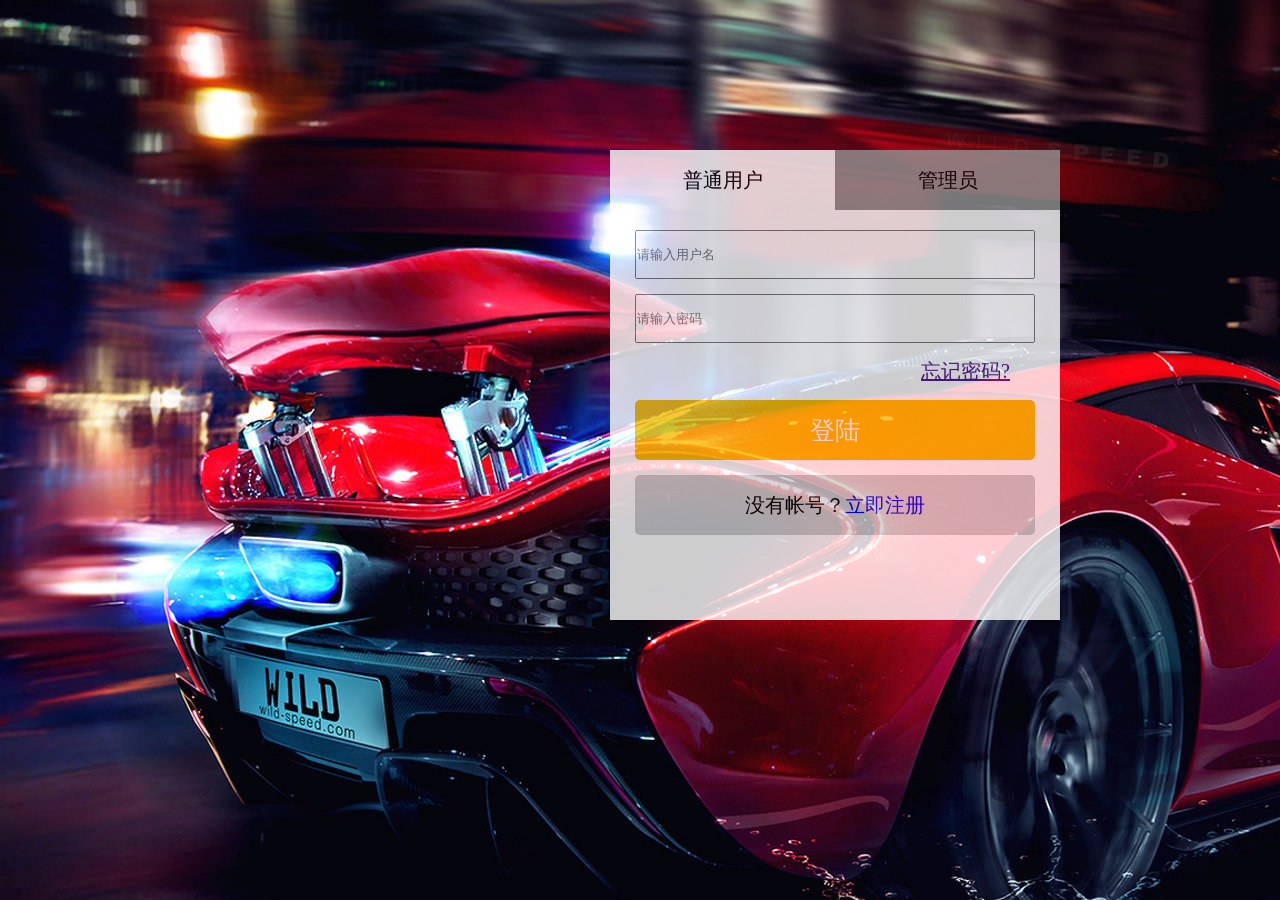
<file: target/car/index.html>
﻿<!DOCTYPE html>
<html lang="en">
<head>
    <meta charset="UTF-8">
    <title>登录</title>
    <style>

        * {
            margin: 0;
            padding: 0;
        }

        body {
            background-image: url("img/car.jpg");
            overflow:auto;
        }

        /*设置登陆区样式*/
        #login {
            width: 450px;
            height: 470px;
            background-color: white;
            margin-top: 150px;
            float: right;
            margin-right: 220px;
            opacity: 0.8;
        }

        /*设置登陆头*/
        #loginHead {
            width: 100%;
            list-style: none;
            height: 60px;
            background-color: white;
        }

        /*设置登陆头li浮动*/
        #loginHead li {
            float: left;
            width: 50%;
            text-align: center;
            line-height: 60px;
            font-size: 20px;
        }

        /*设置登陆头背景颜色*/
        #merchantHead{
            background-color: rgb(148, 148, 148);
        }

        /*初始隐藏商家登陆表单*/
        #merchantBody {
            display: none;
        }

        #consumerBody{
            display: block;
        }

        /*设置内容区样式*/
        #loginBody {
            height: 150px;
            margin: 20px 25px;
        }


        /*设置表单样式*/
        #loginBody input {
            width: 396px;
            height: 45px;
            margin-bottom: 15px;
        }

        #loginBody span {
            font-size: 20px;
            float: right;
            margin-right: 25px;
        }

        /*设置按钮样式*/
        #bu {
            height: 140px;
            text-align: center;
        }

        #bu button {
            height: 60px;
            width: 400px;
            border-radius: 5px;
        }
        /*登陆按钮*/
        #loginBu{
            background-color: rgb(250, 190, 0);
            font-size: 25px;
            color: white;
            border: 0;
            border-radius: 10px;
        }

        #loginBu:hover{
            cursor: pointer;
        }

        /*注册按钮*/
        #resigterBu{
            margin-top:15px;
            background-color: rgb(205, 206, 207);
            font-size: 20px;
            border: 0;
            border-radius: 10px;
        }

        #resigterBu:hover{
            cursor: pointer;
        }
        /*设置按钮中a标签*/
        #resigterBu a{
            text-decoration: none;
        }

        #resigterBu a:hover{
            text-decoration: underline;
        }

        #resigterBu a:visited{
            color: blue;
        }

    </style>

    <script type="text/javascript">
        window.onload = function () {

            var conFlag = true;

            //获取登陆头
            var consumerHead = document.getElementById("consumerHead");
            var merchantHead = document.getElementById("merchantHead");

            //获取登陆表单
            var merchantBody = document.getElementById("merchantBody");
            var consumerBody = document.getElementById("consumerBody");

            //设置登陆头的背景色
            //点击用户，背景变暗
            consumerHead.onclick = function(){
                conFlag = true;
                consumerHead.style.backgroundColor = "white";
                merchantHead.style.backgroundColor = "rgb(148, 148, 148)";
                consumerBody.style.display = "block";
                merchantBody.style.display = "none";

            };
            //点击管理员，背景变暗
            merchantHead.onclick = function(){
                conFlag = false;
                consumerHead.style.backgroundColor = "rgb(148, 148, 148)";
                merchantHead.style.backgroundColor = "white";
                merchantBody.style.display = "block";
                consumerBody.style.display = "none";

            };

            //设置登陆按钮 提交
            var loginBu = document.getElementById("loginBu");
            loginBu.onclick = function () {
                if (conFlag){
                    consumerBody.submit();
                }else{
                    merchantBody.submit();
                }
            };

        };

    </script>

</head>
<body>
<!-- 登陆区 -->
<div id="login">
    <!--登陆头 -->
    <ul id="loginHead">
        <li id="consumerHead">普通用户</li>
        <li id="merchantHead">管理员</li>
    </ul>
    <!--登陆头结束 -->

    <!-- 内容区 -->
    <div id="loginBody">
        <!-- 普通用户登陆 -->
        <form action="LoginServlet" method="post" id="consumerBody">
            <input type="text" placeholder="请输入用户名" name="conName"><br>
            <input type="password" placeholder="请输入密码" name="conPwd">
        </form>
        <!-- 普通用户登陆结束 -->

        <!-- 商家登陆 -->
        <form action="admin/admin.html" method="post" id="merchantBody">
            <input type="text" placeholder="请输入管理员用户名" name="merName"><br>
            <input type="password" placeholder="请输入管理员密码" name="merPwd">
        </form>
        <!-- 商家登陆结束 -->
        <span><a href="">忘记密码?</a></span>
    </div>
    <!-- 内容区结束 -->

    <!-- 提交按钮 -->
    <div id="bu">
        <button type="submit" id="loginBu">登陆</button>
        <button type="button" id="resigterBu"><span>没有帐号？</span><a href="register.html">立即注册</a></button>
    </div>
    <!-- 提交按钮结束 -->
</div>
<!-- 登陆区结束 -->
</body>
</html>
</file>
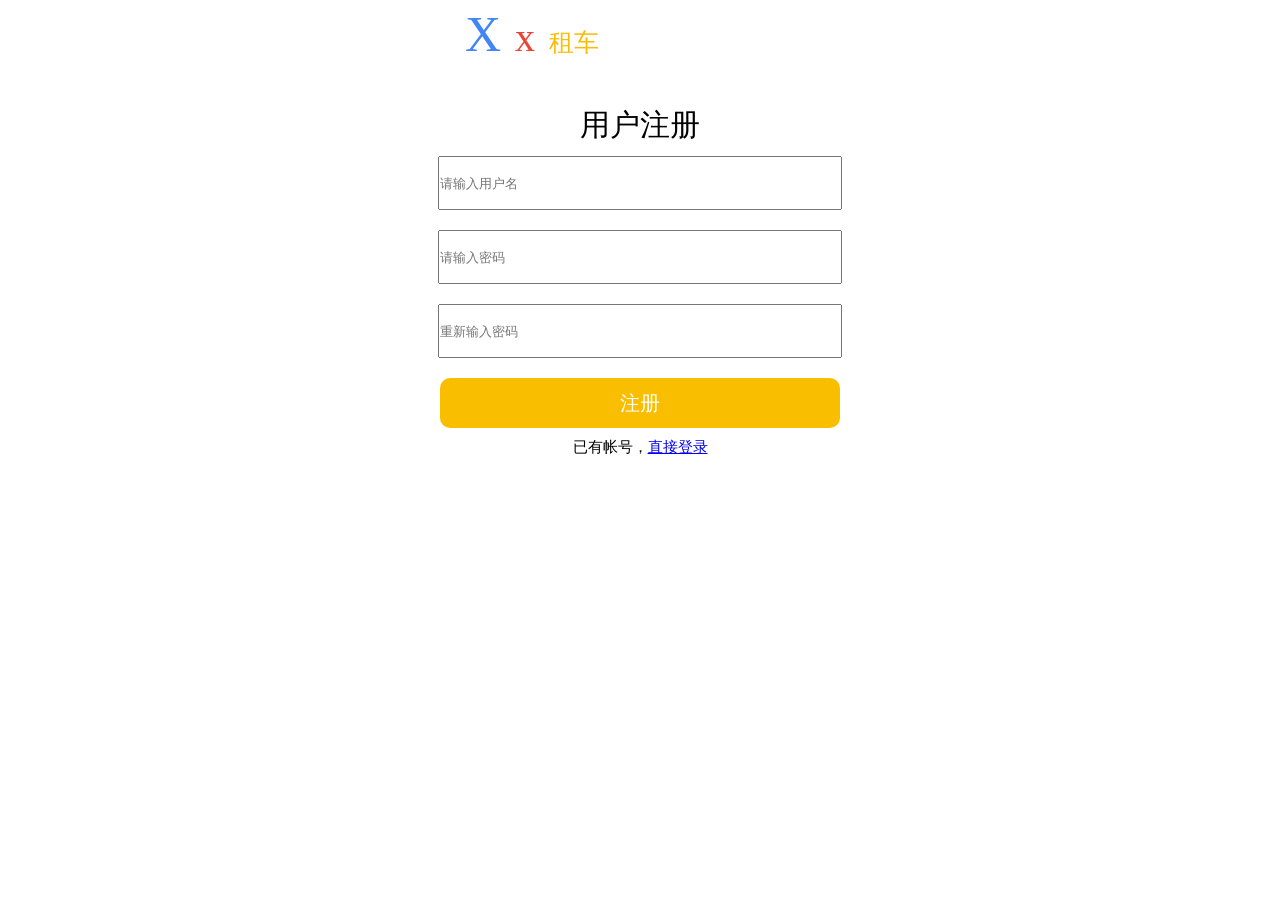
<file: target/car/register.html>
<!DOCTYPE html>
<html lang="en">
<head>
    <meta charset="UTF-8">
    <title>用户注册</title>

    <style>
        /*取消默认样式*/
        * {
            margin: 0;
            padding: 0;
        }

        /*设置logo区宽度*/
        #logo {
            width: 1920px;
            /*background-color: red;*/
        }

        #logofont {
            width: 1000px;
            height: 90px;
            /*background-color: blueviolet;*/
            margin: 5px auto;
        }

        /*设置 logo 的字体大小*/
        #logofont span:first-child {
            font-size: 50px;
            color: rgb(66, 133, 244);
        }

        #logofont span:nth-child(2) {
            font-size: 40px;
            color: rgb(234, 67, 53);
        }

        #logofont span:last-child {
            font-size: 25px;
            color: rgb(251, 188, 5);
        }

        /*设置 span 间距*/
        #logofont span {
            margin: 0 5px;
        }


        /*设置注册去区*/
        #content {
            width: 500px;
            margin: 10px auto;
            text-align: center;
            /*background-color: skyblue;*/
        }

        /*设置用户登录字体*/
        #content p:first-child {
            font-size: 30px;
        }

        /*设置 表单 样式*/
        #userName, #userPwd, #sub, #userComfirmPwd {
            width: 400px;
            height: 50px;
            margin: 10px;
        }

        #sub {
            font-size: 20px;
            border: 0;
            color: white;
            border-radius: 10px;
            background-color: rgb(250, 190, 0);
        }

        /*设置 鼠标 样式*/
        #sub:hover {
            cursor: pointer;
        }

        /*设置 结尾 字体*/
        #content p:last-child {
            font-size: 15px;

        }

        #name {
            position: absolute;
            right: 630px;
            top: 170px;
        }

        #pwd {
            position: absolute;
            right: 645px;
            top: 245px;
        }

    </style>

    <!-- js -->
    <script src="js/jquery-1.12.4.js"></script>
    <script>
        $(function () {
            $("#sub").click(function () {

                //每次点击前将提示删除
                $("#name").text("");
                $("#pwd").text("");

                //弹出提示，符合全部条件，完成注册
                if ($("#userName").val() == "") {
                    $("#name").text("请输入用户名");
                } else if ($("#userComfirmPwd").val() !== $("#userPwd").val()) {
                    $("#pwd").text("两次密码不同");
                } else if ($("#userComfirmPwd").val() == "" || $("#userPwd").val() == "") {
                    $("#pwd").text("请输入密码！");
                } else {
                    $.post(
                        "RegisterServlet", {
                            "userName": $("#userName").val(),
                            "userPwd": $("#userPwd").val()
                        },
                        function (result) {
                            if (result !== "false") {
                                window.location.href = "res/registerSuccess.html";
                            } else {
                                $("#name").text("用户名已存在");
                            }
                        }
                    );
                }


            });
        });
    </script>
</head>
<body>
<!--logo区-->
<div id="logo">
    <div id="logofont">
        <span>X</span>
        <span>x</span>
        <span>租车</span>
    </div>
</div>
<!--logo区结束-->

<!--用户注册-->
<div id="content">
    <p>用户注册</p>
    <form action="RegisterServlet" method="post" id="register">
        <input type="text" name="userName" id="userName" placeholder="请输入用户名">
        <input type="password" name="userPwd" id="userPwd" placeholder="请输入密码">
        <input type="password" name="userPwd" id="userComfirmPwd" placeholder="重新输入密码">
        <input type="button" id="sub" value="注册">
    </form>
    <p><span>已有帐号，</span><a href="index.html">直接登录</a></p>
</div>

<!--用户注册结束-->
<span id="name"></span>
<span id="pwd"></span>

</body>
</html>
</file>
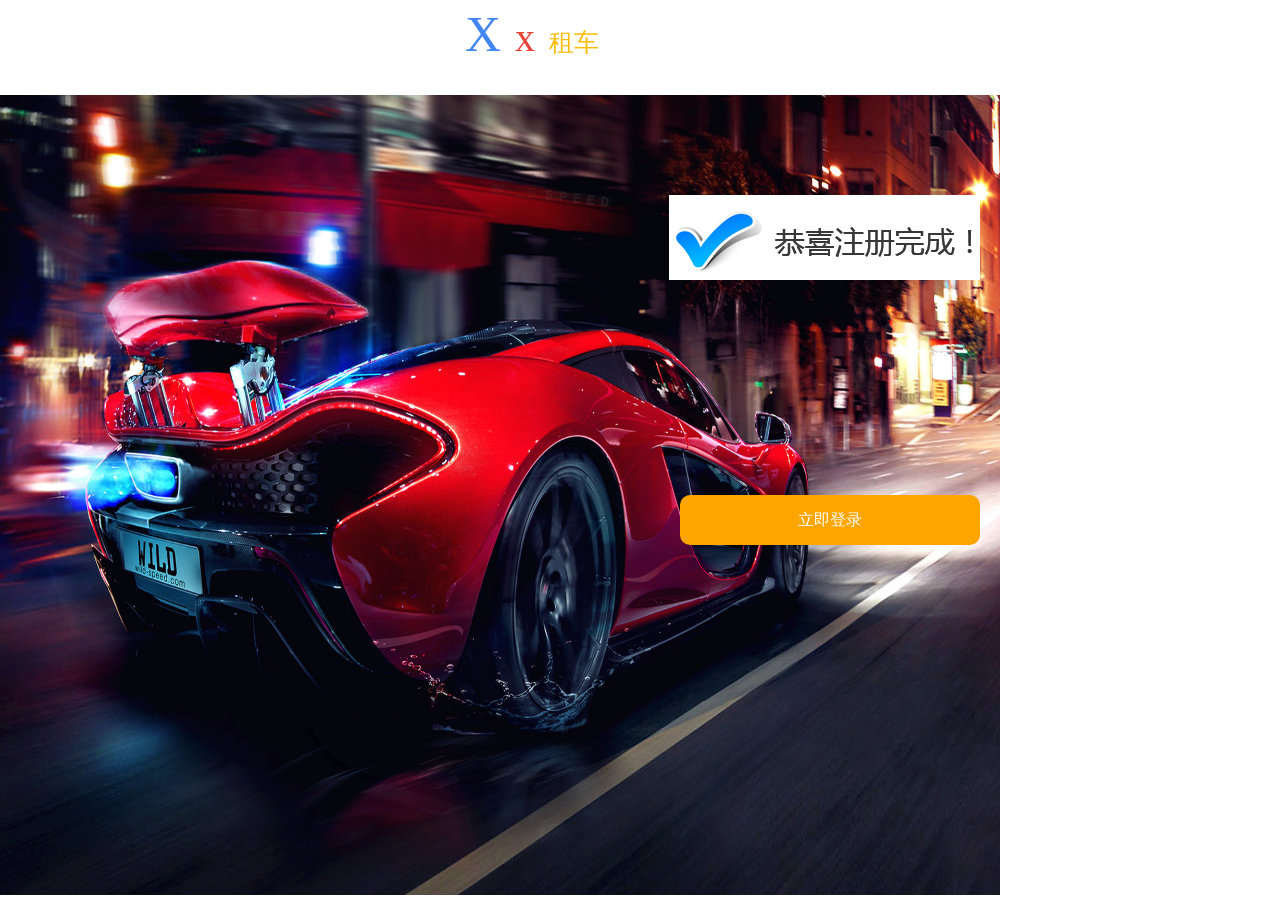
<file: target/car/res/registerSuccess.html>
<!DOCTYPE html>
<html lang="en">
<head>
    <meta charset="UTF-8">
    <title>Title</title>

    <style>
    /*取消默认样式*/
    *{
    margin: 0;
    padding: 0;
    }

    /*设置logo区宽度*/
    #logo{
        width: 1920px;
        /*background-color: skyblue;*/
    }

    #logofont{
        width: 1000px;
        height: 90px;
    /*background-color: blueviolet;*/
        margin: 5px auto 0px;
    }

    /*设置 logo 的字体大小*/
    #logofont span:first-child{
        font-size: 50px;
        color: rgb(66, 133, 244);
    }

    #logofont span:nth-child(2){
    font-size: 40px;
    color: rgb(234, 67, 53);
    }
    #logofont span:last-child{
    font-size: 25px;
    color: rgb(251, 188, 5);
    }

    /*设置 span 间距*/
    #logofont span{
    margin: 0 5px;
    }

    .leftimg>img{
        width: 1000px;
        height: 800px;
    }


    .right{
        float: right;
        position: relative;
    }

    .right>a{
        width: 300px;
        height: 50px;
        background-color: orange;
        text-align: center;
        line-height: 50px;
        position: absolute;
        top: 400px;
        right: 300px;
        float: left;
        border-radius: 10px;
        color: white;
        text-decoration: none;
    }

     .right>img{
         position: absolute;
         top: 100px;
         right: 300px;
     }

    </style>

</head>
<body>
<!--logo区-->
<div id="logo">
    <div id="logofont">
        <span>X</span>
        <span>x</span>
        <span>租车</span>
    </div>
</div>
<!--logo区结束-->
<div id="content">
    <div class="right">
        <img src="../img/success.png" alt="">
        <a href="../index.html">立即登录</a>
    </div>

    <div class="leftimg">
        <img src="../img/car.jpg" alt="">

    </div>



</div>

</body>
</html>
</file>
